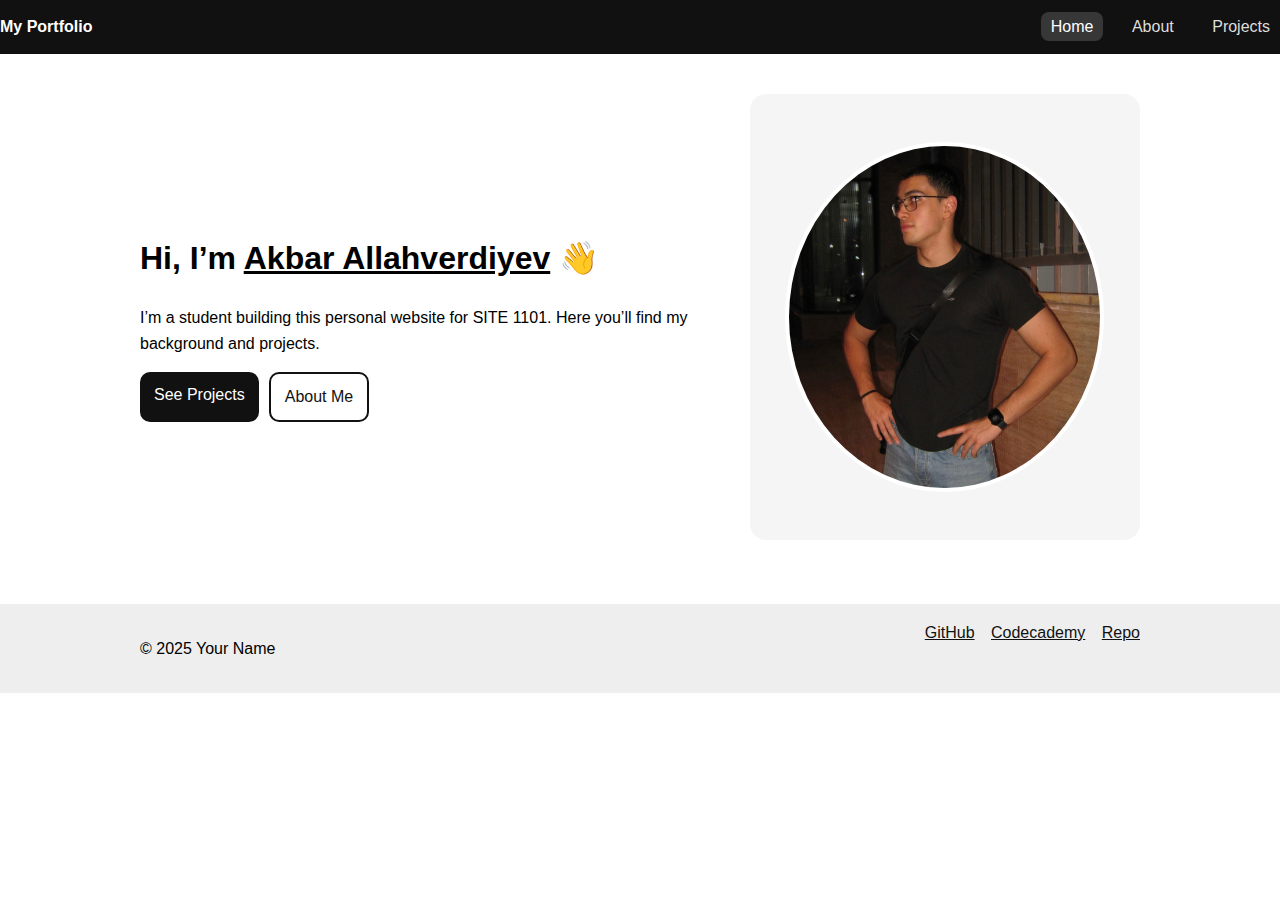
<file: index.html>
<!DOCTYPE html>
<html lang="en">
<head>
  <meta charset="UTF-8" />
  <meta name="viewport" content="width=device-width, initial-scale=1.0"/>
  <title>My Portfolio</title>
  <link rel="stylesheet" href="style.css" />
</head>
<body>
  <header class="site-header">
    <nav class="nav">
      <a class="brand" href="index.html">My Portfolio</a>
      <div class="links">
        <a class="active" href="index.html">Home</a>
        <a href="about.html">About</a>
        <a href="projects.html">Projects</a>
      </div>
    </nav>
  </header>

  <main class="container">
    <section class="hero">
      <div class="hero-text">
        <h1>Hi, I’m <span class="accent">Akbar Allahverdiyev</span> 👋</h1>
        <p>
          I’m a student building this personal website for SITE 1101.
          Here you’ll find my background and projects.
        </p>
        <div class="buttons">
          <a class="btn" href="projects.html">See Projects</a>
          <a class="btn outline" href="about.html">About Me</a>
        </div>
      </div>

      <div class="hero-card">
        <img class="avatar" src="ekber.png" alt="Profile photo">
      </div>
    </section>
  </main>

  <footer class="footer">
    <div class="container footer-inner">
      <p>© 2025 Your Name</p>
      <div class="social">
        <a href="https://github.com/ekberemi" target="_blank" rel="noreferrer">GitHub</a>
        <a href="https://www.codecademy.com/profiles/ekberemi" target="_blank" rel="noreferrer">Codecademy</a>
        <a href="https://github.com/ekberemi/ekberemi" target="_blank" rel="noreferrer">Repo</a>
      </div>
    </div>
  </footer>
</body>
</html>
</file>
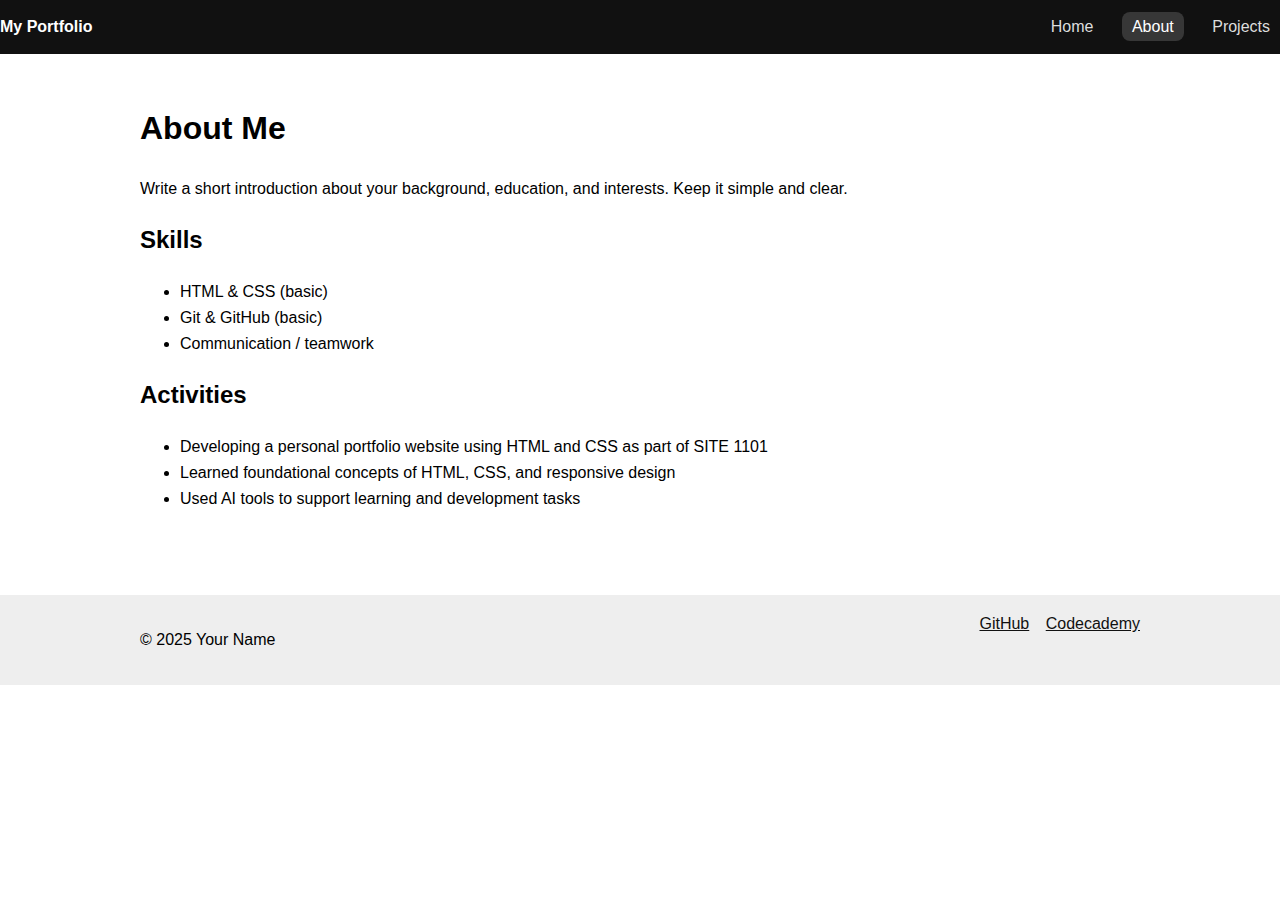
<file: about.html>
<!DOCTYPE html>
<html lang="en">
<head>
  <meta charset="UTF-8" />
  <meta name="viewport" content="width=device-width, initial-scale=1.0"/>
  <title>About | My Portfolio</title>
  <link rel="stylesheet" href="style.css" />
</head>
<body>
  <header class="site-header">
    <nav class="nav">
      <a class="brand" href="index.html">My Portfolio</a>
      <div class="links">
        <a href="index.html">Home</a>
        <a class="active" href="about.html">About</a>
        <a href="projects.html">Projects</a>
      </div>
    </nav>
  </header>

  <main class="container page">
    <h1>About Me</h1>
    <p>
      Write a short introduction about your background, education, and interests.
      Keep it simple and clear.
    </p>

    <h2>Skills</h2>
    <ul>
      <li>HTML & CSS (basic)</li>
      <li>Git & GitHub (basic)</li>
      <li>Communication / teamwork</li>
    </ul>

    <h2>Activities</h2>
   <ul>
    <li>Developing a personal portfolio website using HTML and CSS as part of SITE 1101</li>
    <li>Learned foundational concepts of HTML, CSS, and responsive design</li>
    <li>Used AI tools to support learning and development tasks</li>
   </ul>
  </main>

  <footer class="footer">
    <div class="container footer-inner">
      <p>© 2025 Your Name</p>
      <div class="social">
        <a href="https://github.com/ekberemi" target="_blank" rel="noreferrer">GitHub</a>
        <a href="https://www.codecademy.com/profiles/ekberemi" target="_blank" rel="noreferrer">Codecademy</a>
      </div>
    </div>
  </footer>
</body>
</html>
</file>
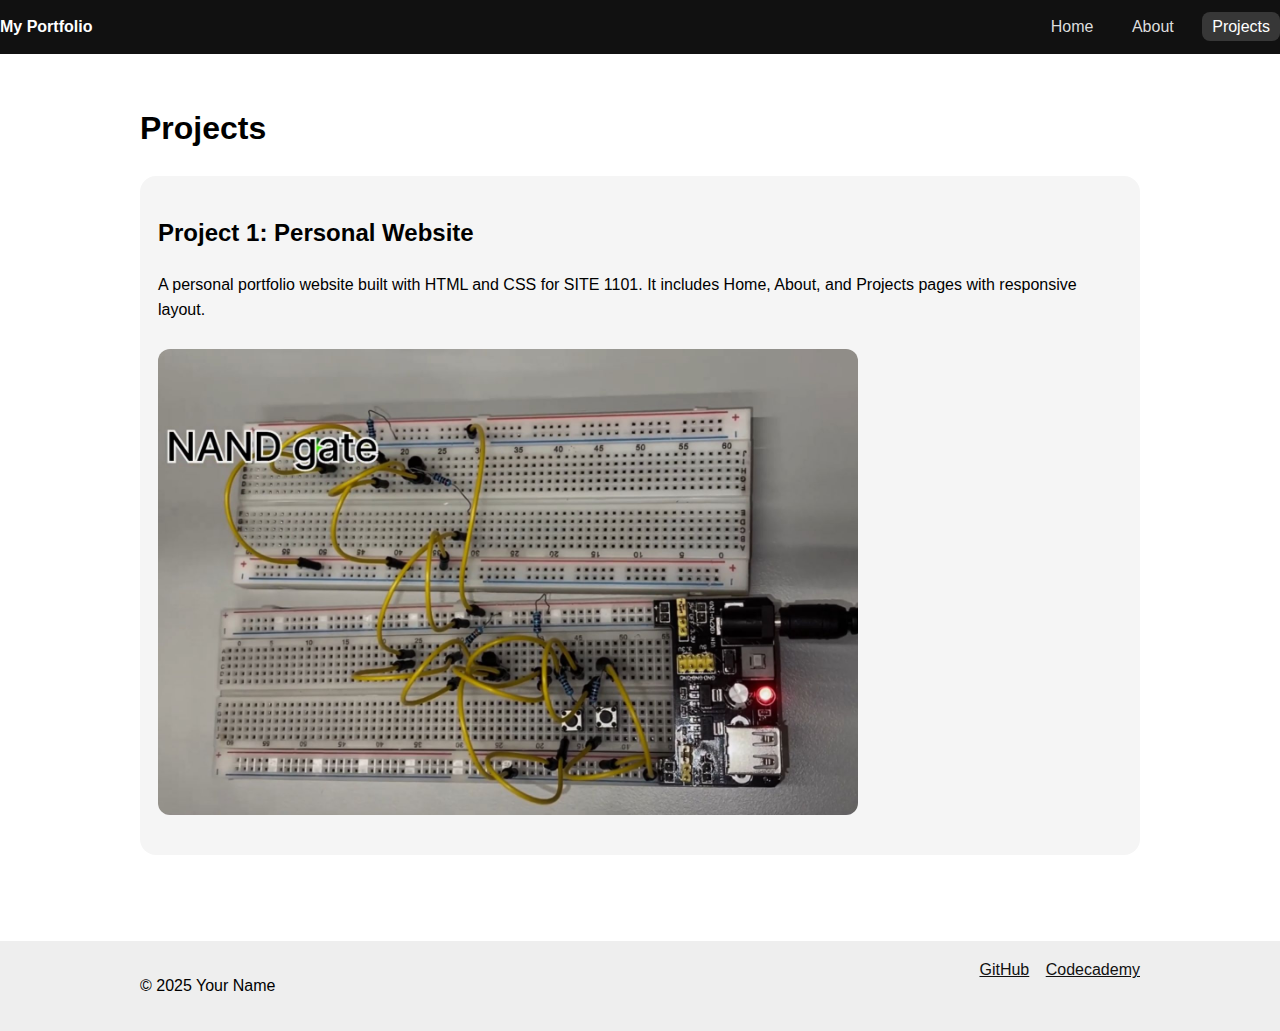
<file: projects.html>
<!DOCTYPE html>
<html lang="en">
<head>
  <meta charset="UTF-8" />
  <meta name="viewport" content="width=device-width, initial-scale=1.0"/>
  <title>Projects | My Portfolio</title>
  <link rel="stylesheet" href="style.css" />
</head>
<body>
  <header class="site-header">
    <nav class="nav">
      <a class="brand" href="index.html">My Portfolio</a>
      <div class="links">
        <a href="index.html">Home</a>
        <a href="about.html">About</a>
        <a class="active" href="projects.html">Projects</a>
      </div>
    </nav>
  </header>

  <main class="container page">
    <h1>Projects</h1>

    <section class="card">
      <h2>Project 1: Personal Website</h2>
      <p>
        A personal portfolio website built with HTML and CSS for SITE 1101.
        It includes Home, About, and Projects pages with responsive layout.
      </p>
      <img class="project-img" src="project1.png"Project 1 screenshot">
      <p class="small"></p>
    </section>
  </main>

  <footer class="footer">
    <div class="container footer-inner">
      <p>© 2025 Your Name</p>
      <div class="social">
        <a href="https://github.com/ekberemi" target="_blank" rel="noreferrer">GitHub</a>
        <a href="https://www.codecademy.com/profiles/ekberemi" target="_blank" rel="noreferrer">Codecademy</a>
      </div>
    </div>
  </footer>
</body>
</html
</file>
<file: style.css>
* { box-sizing: border-box; }
body {
  margin: 0;
  font-family: Arial, sans-serif;
  line-height: 1.6;
}

.container { width: min(1000px, 92%); margin: 0 auto; }

.site-header {
  position: sticky;
  top: 0;
  background: #111;
  z-index: 10;
}

.nav {
  display: flex;
  align-items: center;
  justify-content: space-between;
  padding: 14px 0;
}

.brand { color: #fff; text-decoration: none; font-weight: 700; }
.links a {
  color: #ddd;
  text-decoration: none;
  margin-left: 14px;
  padding: 6px 10px;
  border-radius: 8px;
}
.links a:hover { background: rgba(255,255,255,0.08); }
.links a.active { background: rgba(255,255,255,0.16); color: #fff; }

.hero {
  display: grid;
  grid-template-columns: 1.2fr 0.8fr;
  gap: 24px;
  padding: 40px 0;
  align-items: center;
}

.hero-card {
  background: #f5f5f5;
  border-radius: 16px;
  padding: 18px;
  text-align: center;
}

.avatar {
  width: 350px;
  max-width: 90%;
  height: 350px;
  border-radius: 50%;
  display: block;
  object-fit: cover;
  margin: 30px auto;
  border-radius: 50%;
  border: 4px solid #fff;
}

.accent { text-decoration: underline; }

.buttons { margin-top: 14px; display: flex; gap: 10px; flex-wrap: wrap; }
.btn {
  display: inline-block;
  padding: 10px 14px;
  border-radius: 10px;
  background: #111;
  color: #fff;
  text-decoration: none;
}
.btn.outline { background: transparent; color: #111; border: 2px solid #111; }

.page { padding: 28px 0 44px; }

.card {
  background: #f5f5f5;
  border-radius: 16px;
  padding: 18px;
  margin: 18px 0;
}

.project-img {
  width: 100%;
  max-width: 700px;
  border-radius: 12px;
  margin-top: 10px;
}

.small { font-size: 0.9rem; color: #444; }

.footer {
  background: #eee;
  padding: 16px 0;
  margin-top: 24px;
}
.footer-inner {
  display: flex;
  justify-content: space-between;
  gap: 12px;
  flex-wrap: wrap;
}
.social a { margin-left: 12px; color: #111; }
</file>
